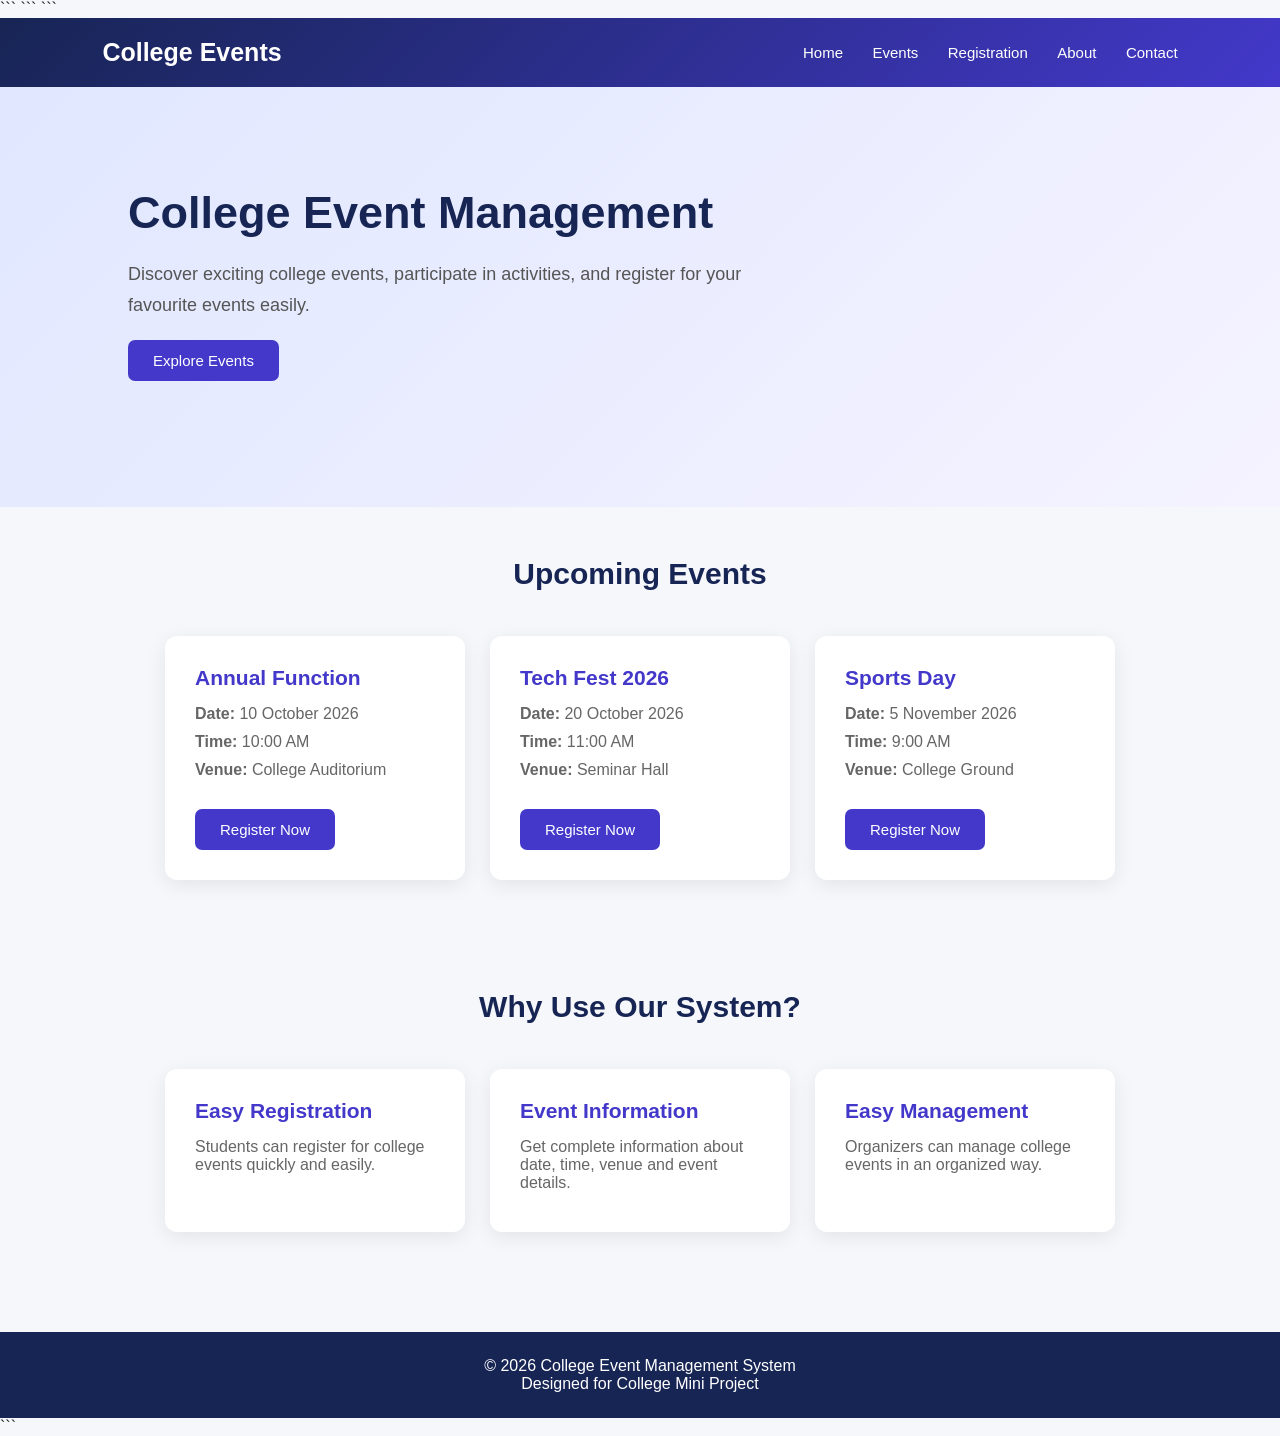
<file: index.html>
<!DOCTYPE html>

<html lang="en">

<head>
    <meta charset="UTF-8">
    <meta name="viewport" content="width=device-width, initial-scale=1.0">

```
<title>College Event Management</title>

<link rel="stylesheet" href="style1.css">
```

</head>

<body>

```
<!-- Header -->

<header>

    <h1>College Events</h1>

    <nav>
        <a href="index.html">Home</a>
        <a href="events.html">Events</a>
        <a href="registration.html">Registration</a>
        <a href="about.html">About</a>
        <a href="contact.html">Contact</a>
    </nav>

</header>


<!-- Hero Section -->

<section class="main">

    <h2>College Event Management</h2>

    <p>
        Discover exciting college events, participate in activities,
        and register for your favourite events easily.
    </p>

    <button onclick="location.href='events.html'">
        Explore Events
    </button>

</section>


<!-- Upcoming Events -->

<h2 class="heading">Upcoming Events</h2>

<section class="events">

    <div class="card">

        <h3>Annual Function</h3>

        <p><b>Date:</b> 10 October 2026</p>

        <p><b>Time:</b> 10:00 AM</p>

        <p><b>Venue:</b> College Auditorium</p>

        <button onclick="location.href='registration.html'">
            Register Now
        </button>

    </div>


    <div class="card">

        <h3>Tech Fest 2026</h3>

        <p><b>Date:</b> 20 October 2026</p>

        <p><b>Time:</b> 11:00 AM</p>

        <p><b>Venue:</b> Seminar Hall</p>

        <button onclick="location.href='registration.html'">
            Register Now
        </button>

    </div>


    <div class="card">

        <h3>Sports Day</h3>

        <p><b>Date:</b> 5 November 2026</p>

        <p><b>Time:</b> 9:00 AM</p>

        <p><b>Venue:</b> College Ground</p>

        <button onclick="location.href='registration.html'">
            Register Now
        </button>

    </div>

</section>


<!-- Why Choose Us -->

<h2 class="heading">Why Use Our System?</h2>

<section class="events">

    <div class="card">

        <h3>Easy Registration</h3>

        <p>
            Students can register for college events
            quickly and easily.
        </p>

    </div>


    <div class="card">

        <h3>Event Information</h3>

        <p>
            Get complete information about date,
            time, venue and event details.
        </p>

    </div>


    <div class="card">

        <h3>Easy Management</h3>

        <p>
            Organizers can manage college events
            in an organized way.
        </p>

    </div>

</section>


<!-- Footer -->

<footer>

    <p>
        © 2026 College Event Management System
    </p>

    <p>
        Designed for College Mini Project
    </p>

</footer>
```

</body>

</html>
</file>
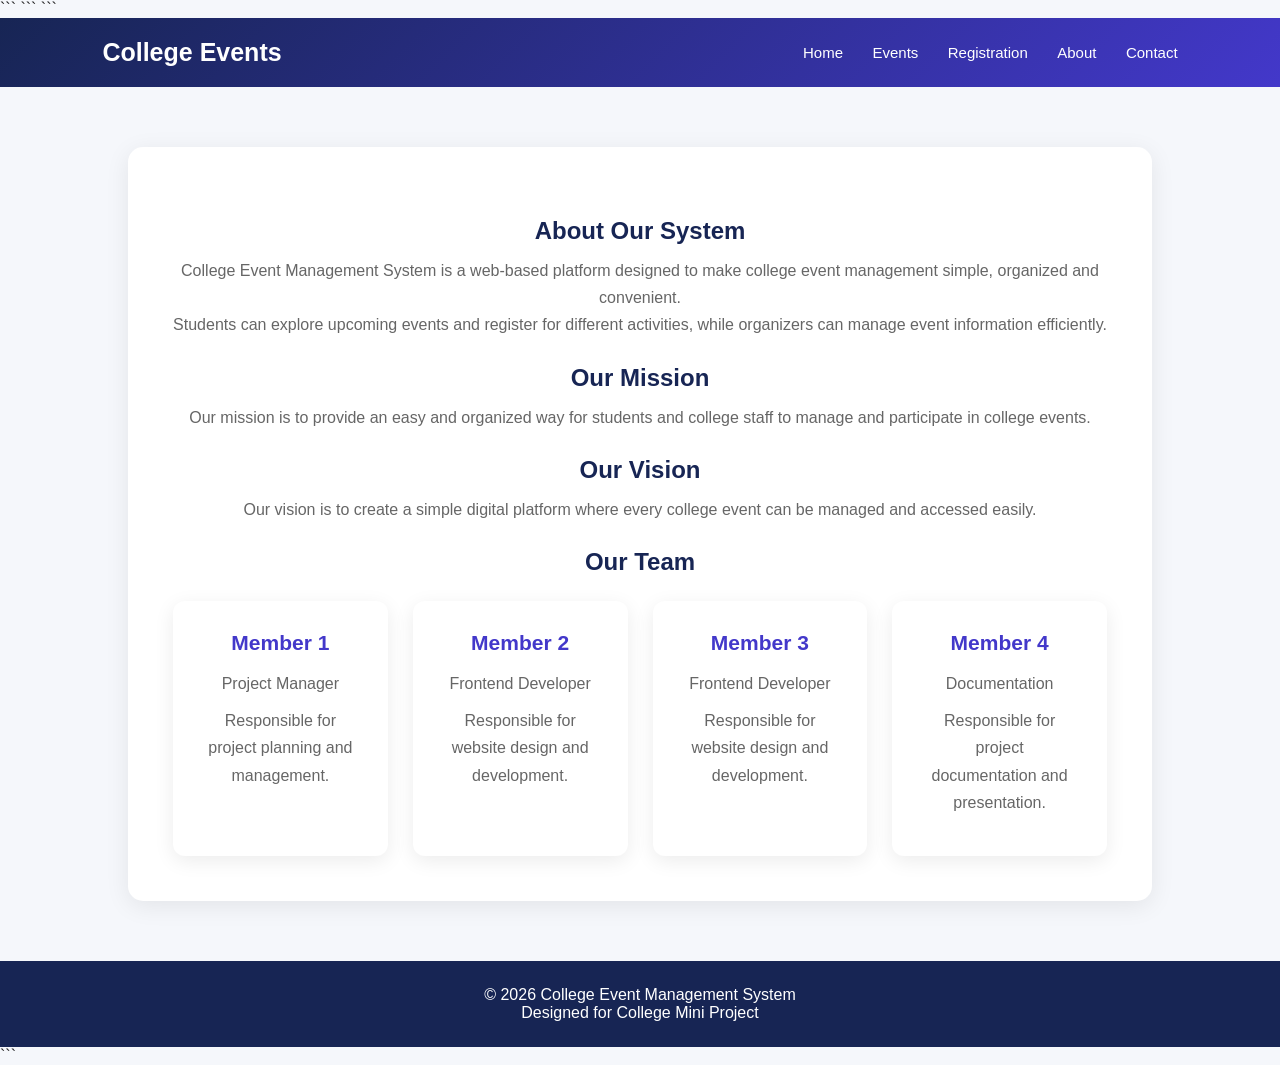
<file: about.html>
<!DOCTYPE html>

<html lang="en">

<head>

```
<meta charset="UTF-8">
<meta name="viewport" content="width=device-width, initial-scale=1.0">

<title>About Us</title>

<link rel="stylesheet" href="style1.css">
```

</head>

<body>

```
<!-- Header -->

<header>

    <h1>College Events</h1>

    <nav>
        <a href="index.html">Home</a>
        <a href="events.html">Events</a>
        <a href="registration.html">Registration</a>
        <a href="about.html">About</a>
        <a href="contact.html">Contact</a>
    </nav>

</header>


<!-- About -->

<div class="about">

    <h2>About Our System</h2>

    <p>
        College Event Management System is a web-based platform
        designed to make college event management simple,
        organized and convenient.
    </p>

    <p>
        Students can explore upcoming events and register
        for different activities, while organizers can
        manage event information efficiently.
    </p>


    <h2>Our Mission</h2>

    <p>
        Our mission is to provide an easy and organized way
        for students and college staff to manage and
        participate in college events.
    </p>


    <h2>Our Vision</h2>

    <p>
        Our vision is to create a simple digital platform
        where every college event can be managed and
        accessed easily.
    </p>


    <h2>Our Team</h2>

    <div class="team">

        <div class="card">

            <h3>Member 1</h3>
            

            <p>
                Project Manager
            </p>

            <p>
                Responsible for project planning
                and management.
            </p>

        </div>


        <div class="card">

            <h3>Member 2</h3>

            <p>
                Frontend Developer
            </p>

            <p>
                Responsible for website design
                and development.
            </p>

        </div>
        
        <div class="card">

            <h3>Member 3</h3>

            <p>
                Frontend Developer
            </p>

            <p>
                Responsible for website design
                and development.
            </p>

        </div>



        <div class="card">

            <h3>Member 4</h3>

            <p>
                Documentation
            </p>

            <p>
                Responsible for project documentation
                and presentation.
            </p>

        </div>

    </div>

</div>


<!-- Footer -->

<footer>

    <p>© 2026 College Event Management System</p>

    <p>Designed for College Mini Project</p>

</footer>
```

</body>

</html>
</file>
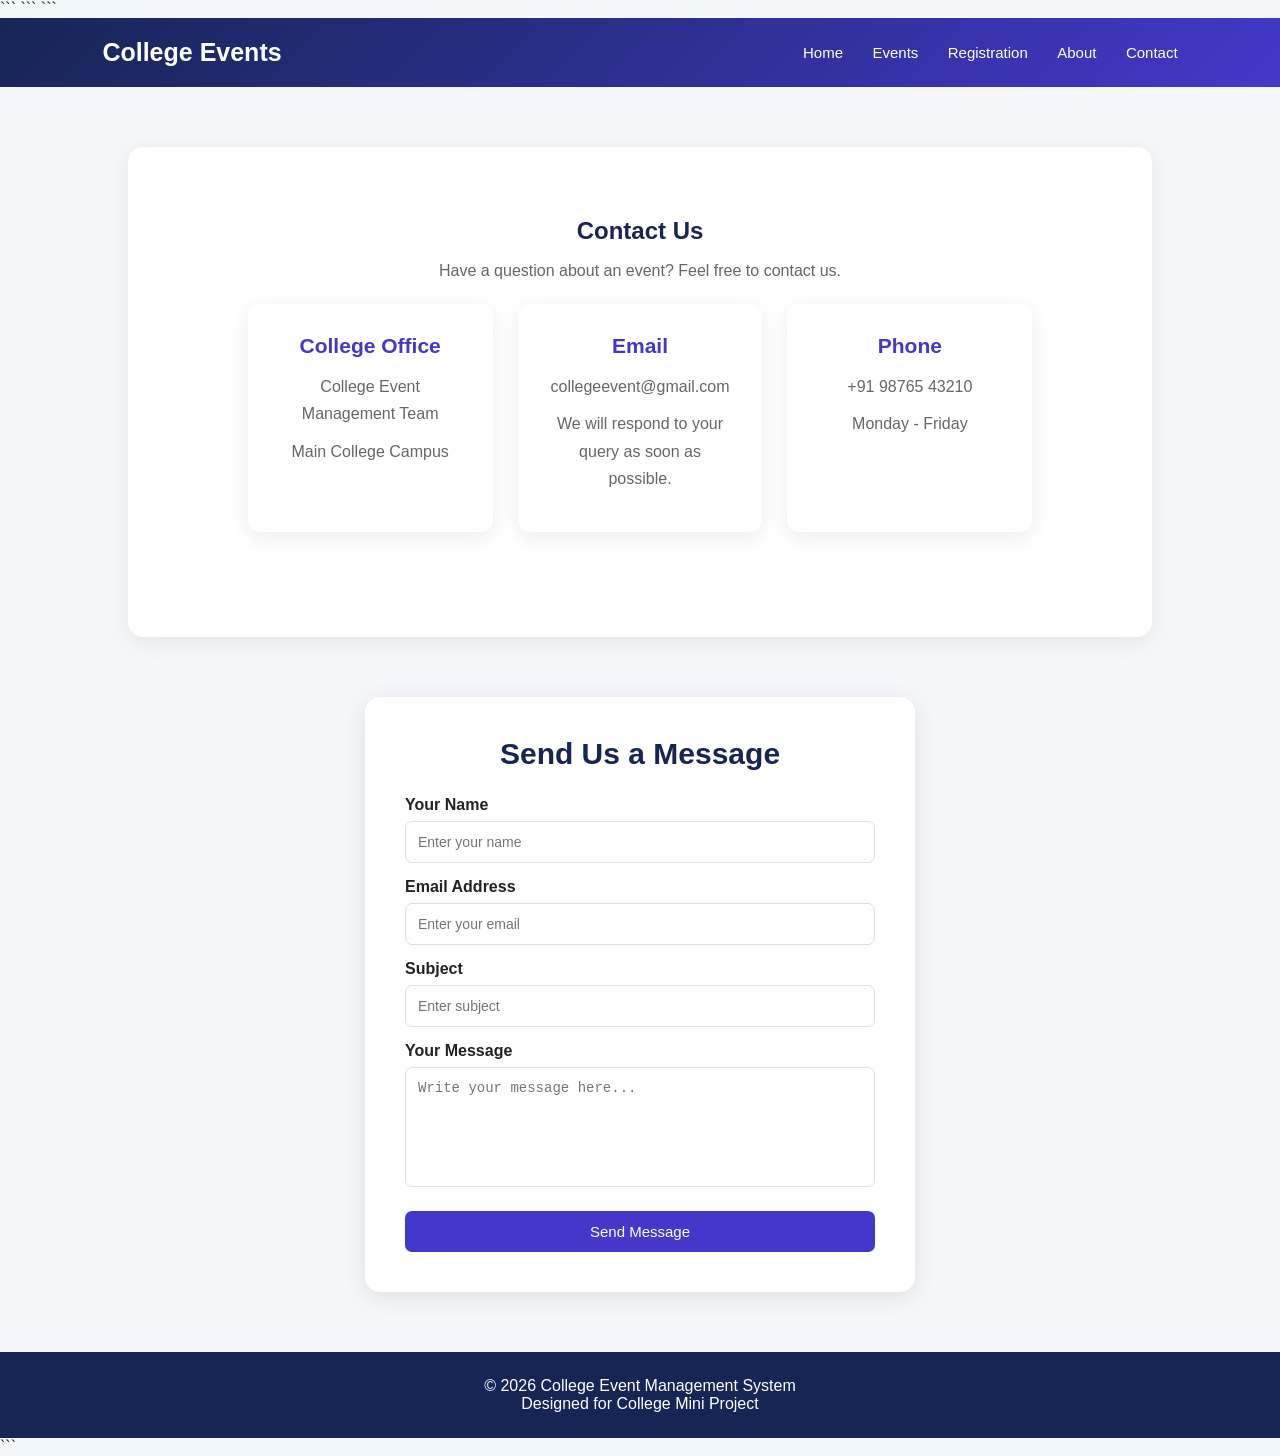
<file: contact.html>
<!DOCTYPE html>

<html lang="en">

<head>

```
<meta charset="UTF-8">
<meta name="viewport" content="width=device-width, initial-scale=1.0">

<title>Contact Us</title>

<link rel="stylesheet" href="style1.css">
```

</head>

<body>

```
<!-- Header -->

<header>

    <h1>College Events</h1>

    <nav>
        <a href="index.html">Home</a>
        <a href="events.html">Events</a>
        <a href="registration.html">Registration</a>
        <a href="about.html">About</a>
        <a href="contact.html">Contact</a>
    </nav>

</header>


<!-- Contact Section -->

<div class="about">

    <h2>Contact Us</h2>

    <p>
        Have a question about an event?
        Feel free to contact us.
    </p>


    <div class="events">

        <div class="card">

            <h3>College Office</h3>

            <p>
                College Event Management Team
            </p>

            <p>
                Main College Campus
            </p>

        </div>


        <div class="card">

            <h3>Email</h3>

            <p>
                collegeevent@gmail.com
            </p>

            <p>
                We will respond to your query
                as soon as possible.
            </p>

        </div>


        <div class="card">

            <h3>Phone</h3>

            <p>
                +91 98765 43210
            </p>

            <p>
                Monday - Friday
            </p>

        </div>

    </div>

</div>


<!-- Contact Form -->

<div class="form-box">

    <h2>Send Us a Message</h2>

    <form>

        <label>Your Name</label>

        <input
            type="text"
            placeholder="Enter your name"
            required
        >


        <label>Email Address</label>

        <input
            type="email"
            placeholder="Enter your email"
            required
        >


        <label>Subject</label>

        <input
            type="text"
            placeholder="Enter subject"
            required
        >


        <label>Your Message</label>

        <textarea
            placeholder="Write your message here..."
            required
        ></textarea>


        <button type="submit">
            Send Message
        </button>

    </form>

</div>


<!-- Footer -->

<footer>

    <p>© 2026 College Event Management System</p>

    <p>Designed for College Mini Project</p>

</footer>
```

</body>

</html>
</file>
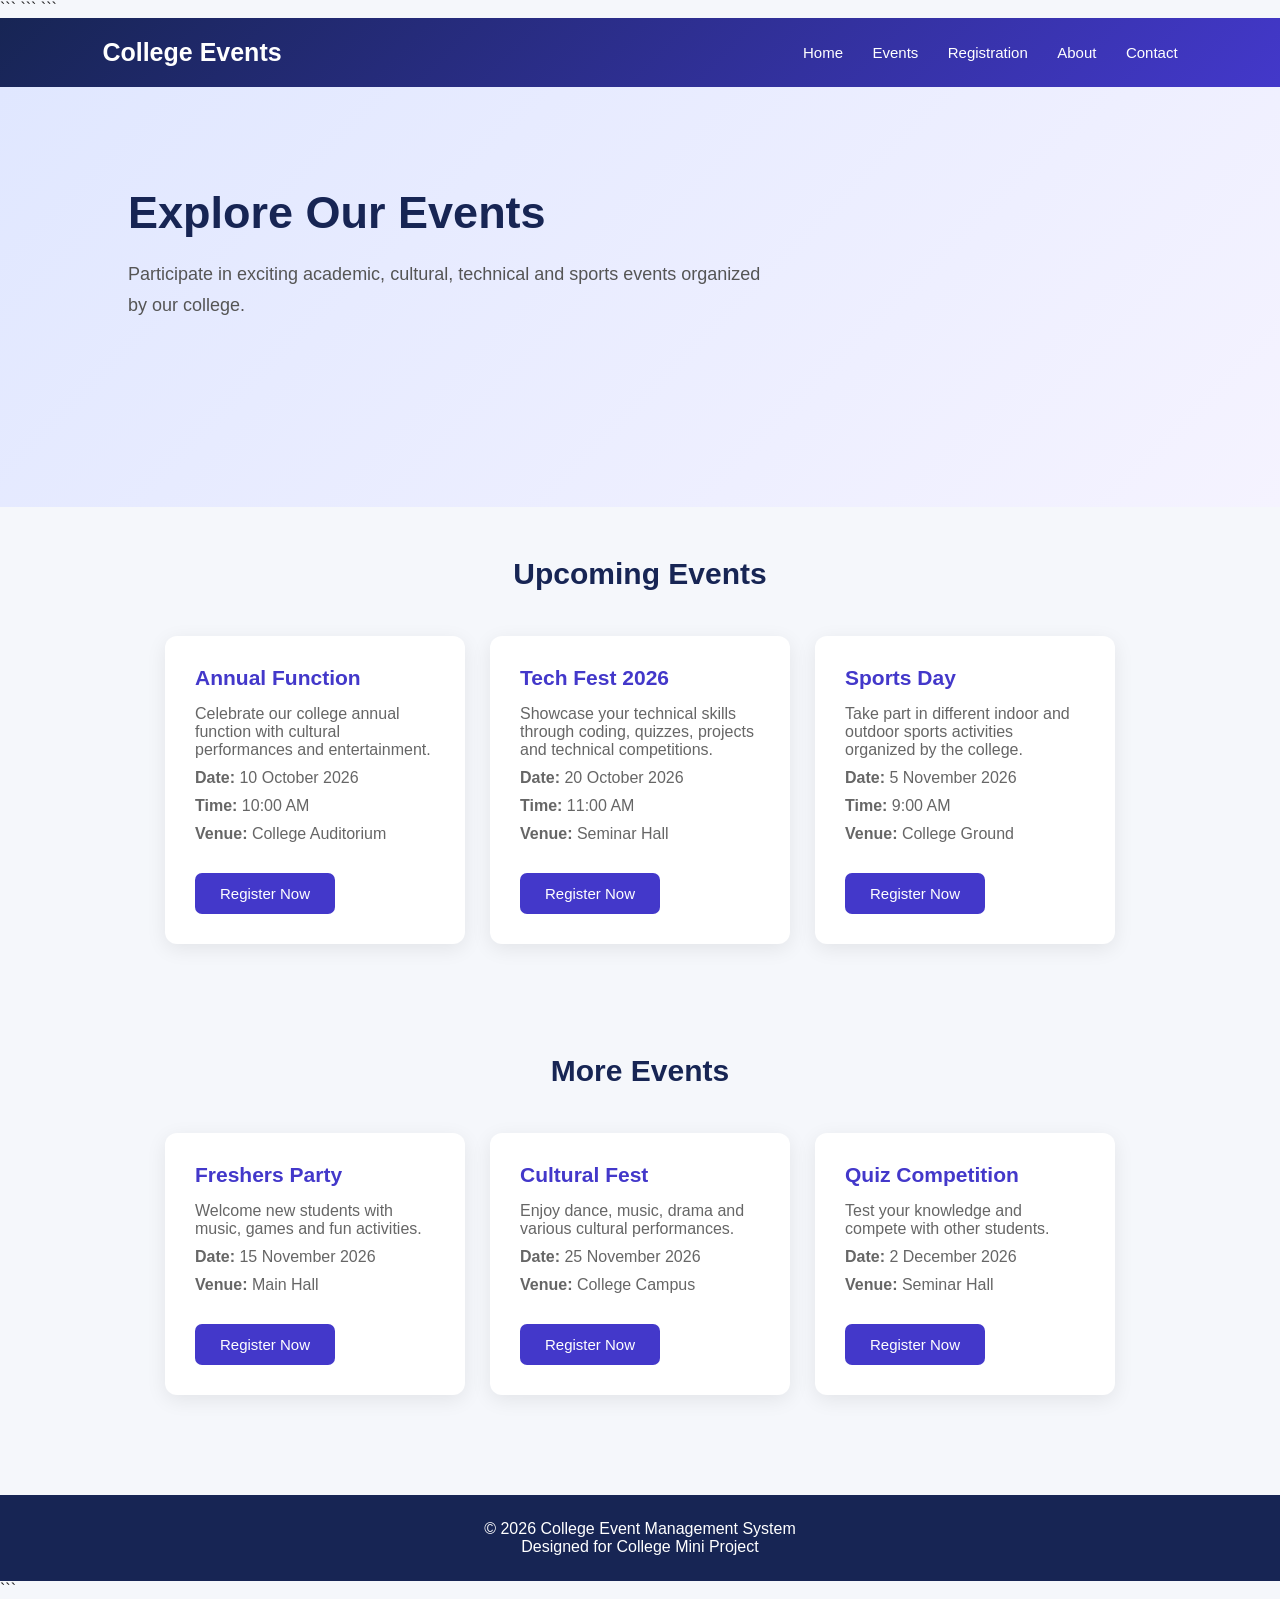
<file: events.html>
<!DOCTYPE html>

<html lang="en">

<head>
    <meta charset="UTF-8">
    <meta name="viewport" content="width=device-width, initial-scale=1.0">

```
<title>College Events</title>

<link rel="stylesheet" href="style1.css">
```

</head>

<body>

```
<!-- Header -->

<header>

    <h1>College Events</h1>

    <nav>
        <a href="index.html">Home</a>
        <a href="events.html">Events</a>
        <a href="registration.html">Registration</a>
        <a href="about.html">About</a>
        <a href="contact.html">Contact</a>
    </nav>

</header>


<!-- Page Introduction -->

<section class="main">

    <h2>Explore Our Events</h2>

    <p>
        Participate in exciting academic, cultural, technical
        and sports events organized by our college.
    </p>

</section>


<!-- Events -->

<h2 class="heading">Upcoming Events</h2>

<section class="events">

    <div class="card">

        <h3>Annual Function</h3>

        <p>
            Celebrate our college annual function with
            cultural performances and entertainment.
        </p>

        <p><b>Date:</b> 10 October 2026</p>
        <p><b>Time:</b> 10:00 AM</p>
        <p><b>Venue:</b> College Auditorium</p>

        <button onclick="location.href='registration.html'">
            Register Now
        </button>

    </div>


    <div class="card">

        <h3>Tech Fest 2026</h3>

        <p>
            Showcase your technical skills through coding,
            quizzes, projects and technical competitions.
        </p>

        <p><b>Date:</b> 20 October 2026</p>
        <p><b>Time:</b> 11:00 AM</p>
        <p><b>Venue:</b> Seminar Hall</p>

        <button onclick="location.href='registration.html'">
            Register Now
        </button>

    </div>


    <div class="card">

        <h3>Sports Day</h3>

        <p>
            Take part in different indoor and outdoor
            sports activities organized by the college.
        </p>

        <p><b>Date:</b> 5 November 2026</p>
        <p><b>Time:</b> 9:00 AM</p>
        <p><b>Venue:</b> College Ground</p>

        <button onclick="location.href='registration.html'">
            Register Now
        </button>

    </div>

</section>


<h2 class="heading">More Events</h2>

<section class="events">

    <div class="card">

        <h3>Freshers Party</h3>

        <p>
            Welcome new students with music,
            games and fun activities.
        </p>

        <p><b>Date:</b> 15 November 2026</p>
        <p><b>Venue:</b> Main Hall</p>

        <button onclick="location.href='registration.html'">
            Register Now
        </button>

    </div>


    <div class="card">

        <h3>Cultural Fest</h3>

        <p>
            Enjoy dance, music, drama and
            various cultural performances.
        </p>

        <p><b>Date:</b> 25 November 2026</p>
        <p><b>Venue:</b> College Campus</p>

        <button onclick="location.href='registration.html'">
            Register Now
        </button>

    </div>


    <div class="card">

        <h3>Quiz Competition</h3>

        <p>
            Test your knowledge and compete
            with other students.
        </p>

        <p><b>Date:</b> 2 December 2026</p>
        <p><b>Venue:</b> Seminar Hall</p>

        <button onclick="location.href='registration.html'">
            Register Now
        </button>

    </div>

</section>


<!-- Footer -->

<footer>

    <p>© 2026 College Event Management System</p>

    <p>Designed for College Mini Project</p>

</footer>
```

</body>

</html>
</file>
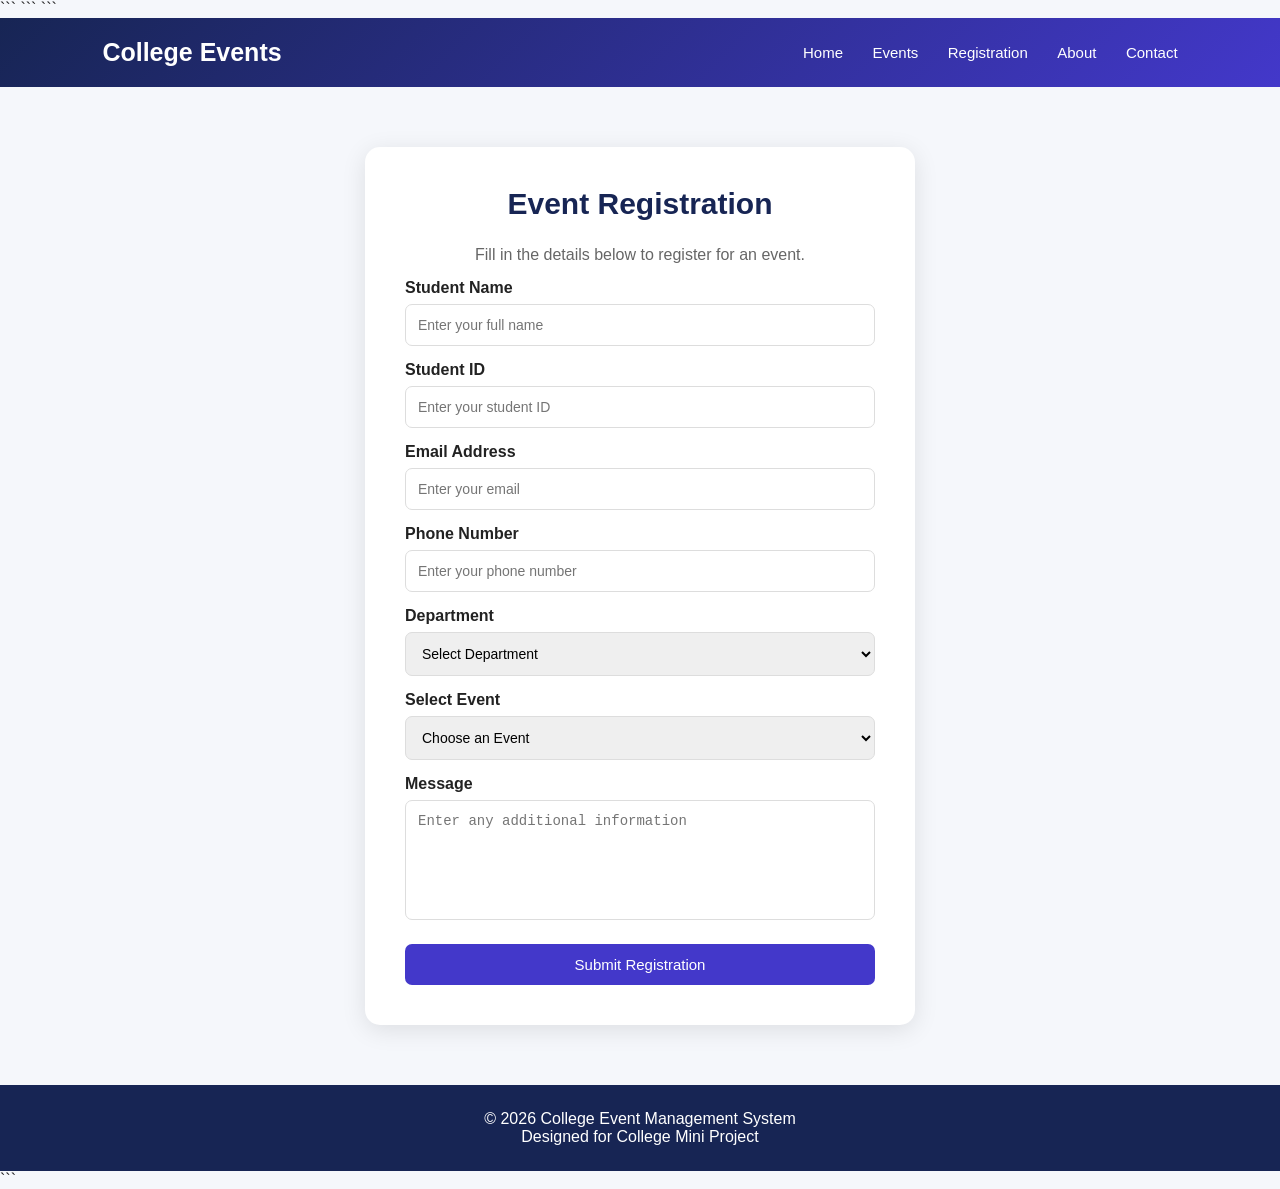
<file: registration.html>
<!DOCTYPE html>

<html lang="en">

<head>

```
<meta charset="UTF-8">
<meta name="viewport" content="width=device-width, initial-scale=1.0">

<title>Event Registration</title>

<link rel="stylesheet" href="style1.css">
```

</head>

<body>

```
<!-- Header -->

<header>

    <h1>College Events</h1>

    <nav>
        <a href="index.html">Home</a>
        <a href="events.html">Events</a>
        <a href="registration.html">Registration</a>
        <a href="about.html">About</a>
        <a href="contact.html">Contact</a>
    </nav>

</header>


<!-- Registration Form -->

<div class="form-box">

    <h2>Event Registration</h2>

    <p style="text-align:center; color:#666;">
        Fill in the details below to register for an event.
    </p>


    <form>

        <label>Student Name</label>

        <input
            type="text"
            placeholder="Enter your full name"
            required
        >


        <label>Student ID</label>

        <input
            type="text"
            placeholder="Enter your student ID"
            required
        >


        <label>Email Address</label>

        <input
            type="email"
            placeholder="Enter your email"
            required
        >


        <label>Phone Number</label>

        <input
            type="tel"
            placeholder="Enter your phone number"
            required
        >


        <label>Department</label>

        <select required>

            <option value="">Select Department</option>

            <option>CSE</option>
            <option>IT</option>
            <option>ECE</option>
            <option>ME</option>
            <option>Civil</option>
            <option>Other</option>

        </select>


        <label>Select Event</label>

        <select required>

            <option value="">Choose an Event</option>

            <option>Annual Function</option>
            <option>Tech Fest 2026</option>
            <option>Sports Day</option>
            <option>Freshers Party</option>
            <option>Cultural Fest</option>
            <option>Quiz Competition</option>

        </select>


        <label>Message</label>

        <textarea
            placeholder="Enter any additional information"
        ></textarea>


        <button type="submit">
            Submit Registration
        </button>

    </form>

</div>


<!-- Footer -->

<footer>

    <p>© 2026 College Event Management System</p>

    <p>Designed for College Mini Project</p>

</footer>
```

</body>

</html>
</file>
<file: style1.css>
* {
  margin: 0;
  padding: 0;
  box-sizing: border-box;
  }

body {
font-family: Arial, sans-serif;
background: #f5f7fb;
color: #222;
}

/* Header */

header {
background: linear-gradient(135deg, #172554, #4338ca);
color: white;
padding: 20px 8%;
display: flex;
justify-content: space-between;
align-items: center;
}

header h1 {
font-size: 25px;
}

nav a {
color: white;
text-decoration: none;
margin-left: 25px;
font-size: 15px;
}

nav a:hover {
color: #c7d2fe;
}

/* Home */

.main {
min-height: 420px;
padding: 100px 10%;
background: linear-gradient(135deg, #e0e7ff, #f5f3ff);
}

.main h2 {
font-size: 45px;
color: #172554;
margin-bottom: 20px;
}

.main p {
max-width: 650px;
font-size: 18px;
line-height: 1.7;
color: #555;
}

button {
margin-top: 20px;
padding: 12px 25px;
border: none;
border-radius: 7px;
background: #4338ca;
color: white;
font-size: 15px;
cursor: pointer;
}

button:hover {
background: #312e81;
}

/* Section Heading */

.heading {
text-align: center;
font-size: 30px;
color: #172554;
margin: 50px 0 25px;
}

/* Event Cards */

.events {
display: flex;
justify-content: center;
gap: 25px;
padding: 20px 8% 60px;
}

.card {
background: white;
width: 300px;
padding: 30px;
border-radius: 12px;
box-shadow: 0 5px 20px rgba(0,0,0,0.08);
transition: 0.3s;
}

.card:hover {
transform: translateY(-8px);
box-shadow: 0 10px 25px rgba(0,0,0,0.15);
}

.card h3 {
color: #4338ca;
font-size: 21px;
margin-bottom: 15px;
}

.card p {
color: #666;
margin: 10px 0;
}

/* Form */

.form-box {
width: 550px;
margin: 60px auto;
background: white;
padding: 40px;
border-radius: 15px;
box-shadow: 0 5px 25px rgba(0,0,0,0.1);
}

.form-box h2 {
text-align: center;
color: #172554;
margin-bottom: 25px;
font-size: 30px;
}

form label {
display: block;
margin-top: 15px;
margin-bottom: 7px;
font-weight: bold;
}

form input,
form select,
form textarea {
width: 100%;
padding: 12px;
border: 1px solid #ddd;
border-radius: 7px;
font-size: 14px;
}

form input:focus,
form select:focus,
form textarea:focus {
outline: none;
border-color: #4338ca;
}

form textarea {
height: 120px;
resize: none;
}

form button {
width: 100%;
}

/* About */

.about {
width: 80%;
margin: 60px auto;
background: white;
padding: 45px;
border-radius: 15px;
box-shadow: 0 5px 25px rgba(0,0,0,0.08);
text-align: center;
}

.about h2 {
color: #172554;
margin: 25px 0 12px;
}

.about p {
color: #666;
line-height: 1.7;
}

/* Team */

.team {
display: flex;
justify-content: center;
gap: 25px;
margin-top: 25px;
}

.team .card {
width: 250px;
}

/* Footer */

footer {
background: #172554;
color: white;
text-align: center;
padding: 25px;
margin-top: 40px;
}

/* Mobile */

@media (max-width: 700px) {


header {
    flex-direction: column;
    gap: 15px;
    text-align: center;
}

nav a {
    display: inline-block;
    margin: 5px;
}

.main {
    padding: 70px 25px;
}

.main h2 {
    font-size: 32px;
}

.events {
    flex-direction: column;
    align-items: center;
}

.card {
    width: 90%;
}

.form-box {
    width: 90%;
    padding: 25px;
}

.about {
    width: 90%;
    padding: 25px;
}

.team {
    flex-direction: column;
    align-items: center; }
</file>
